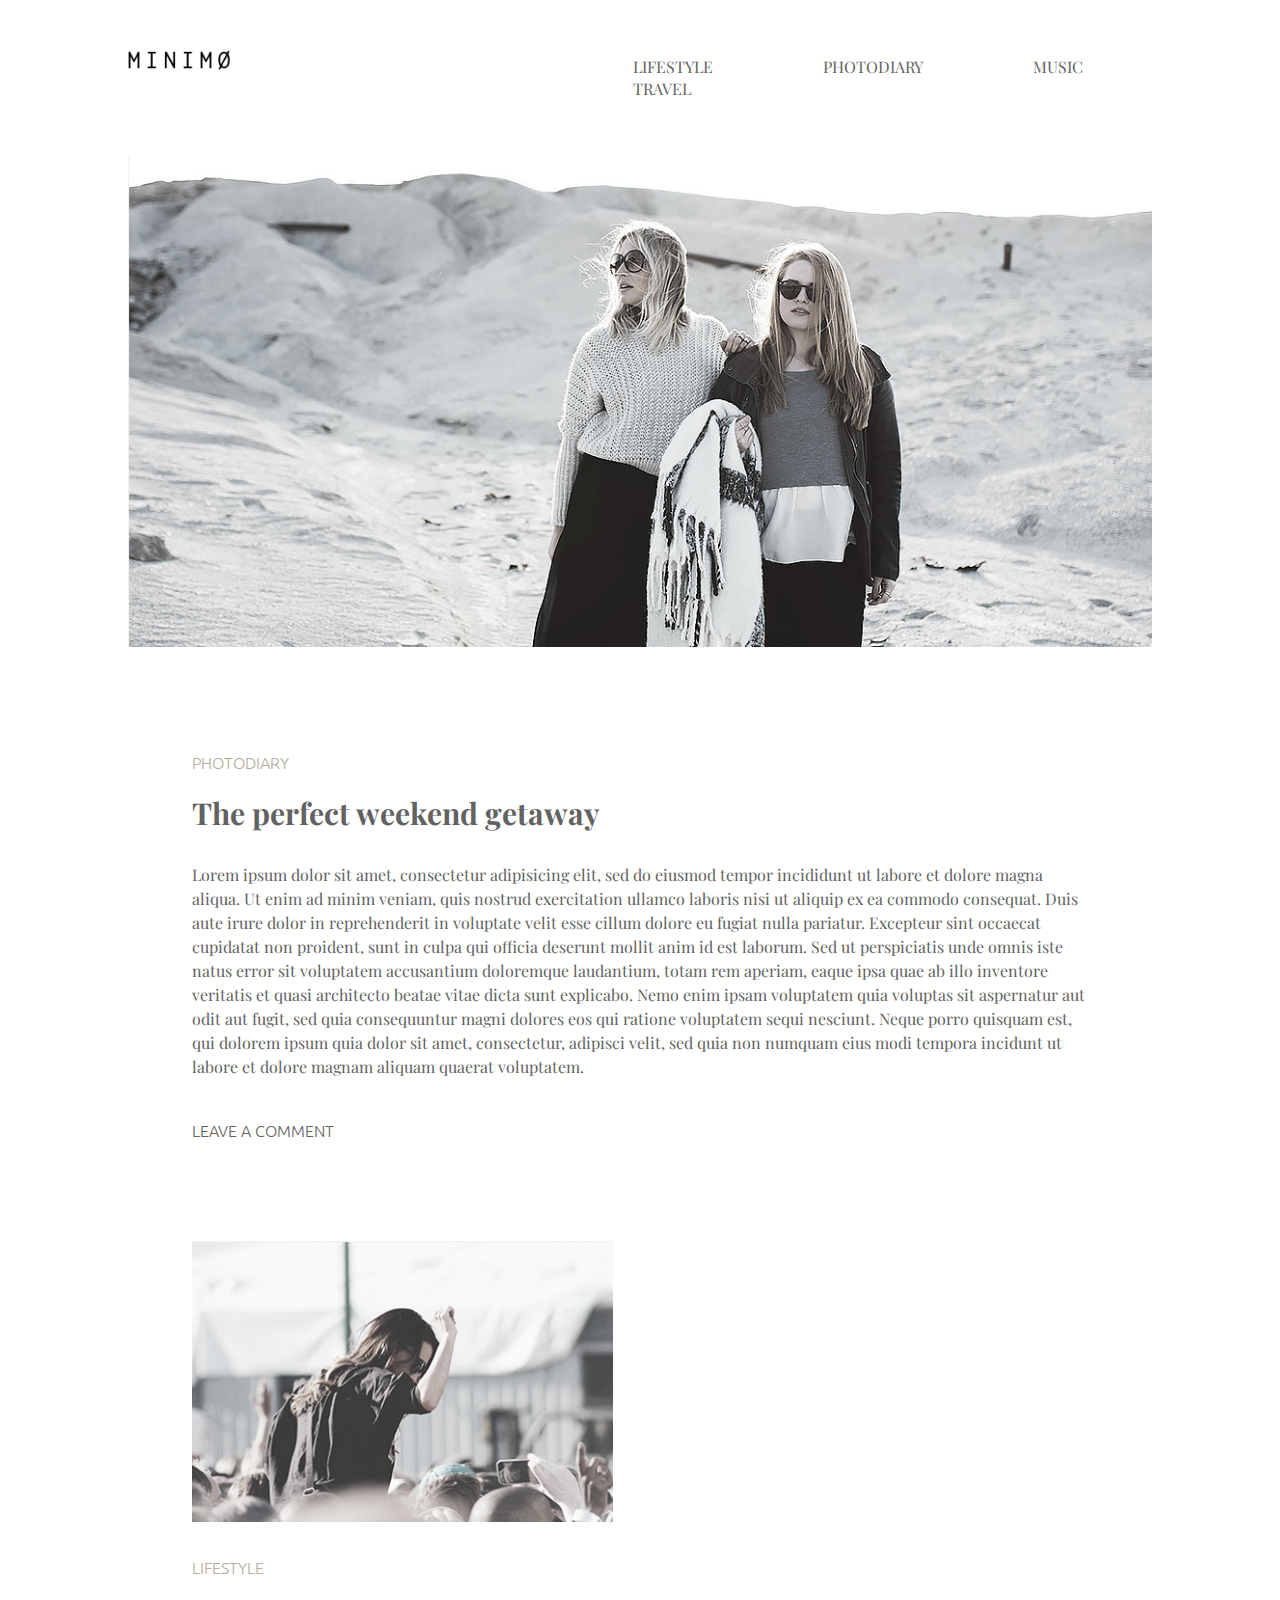
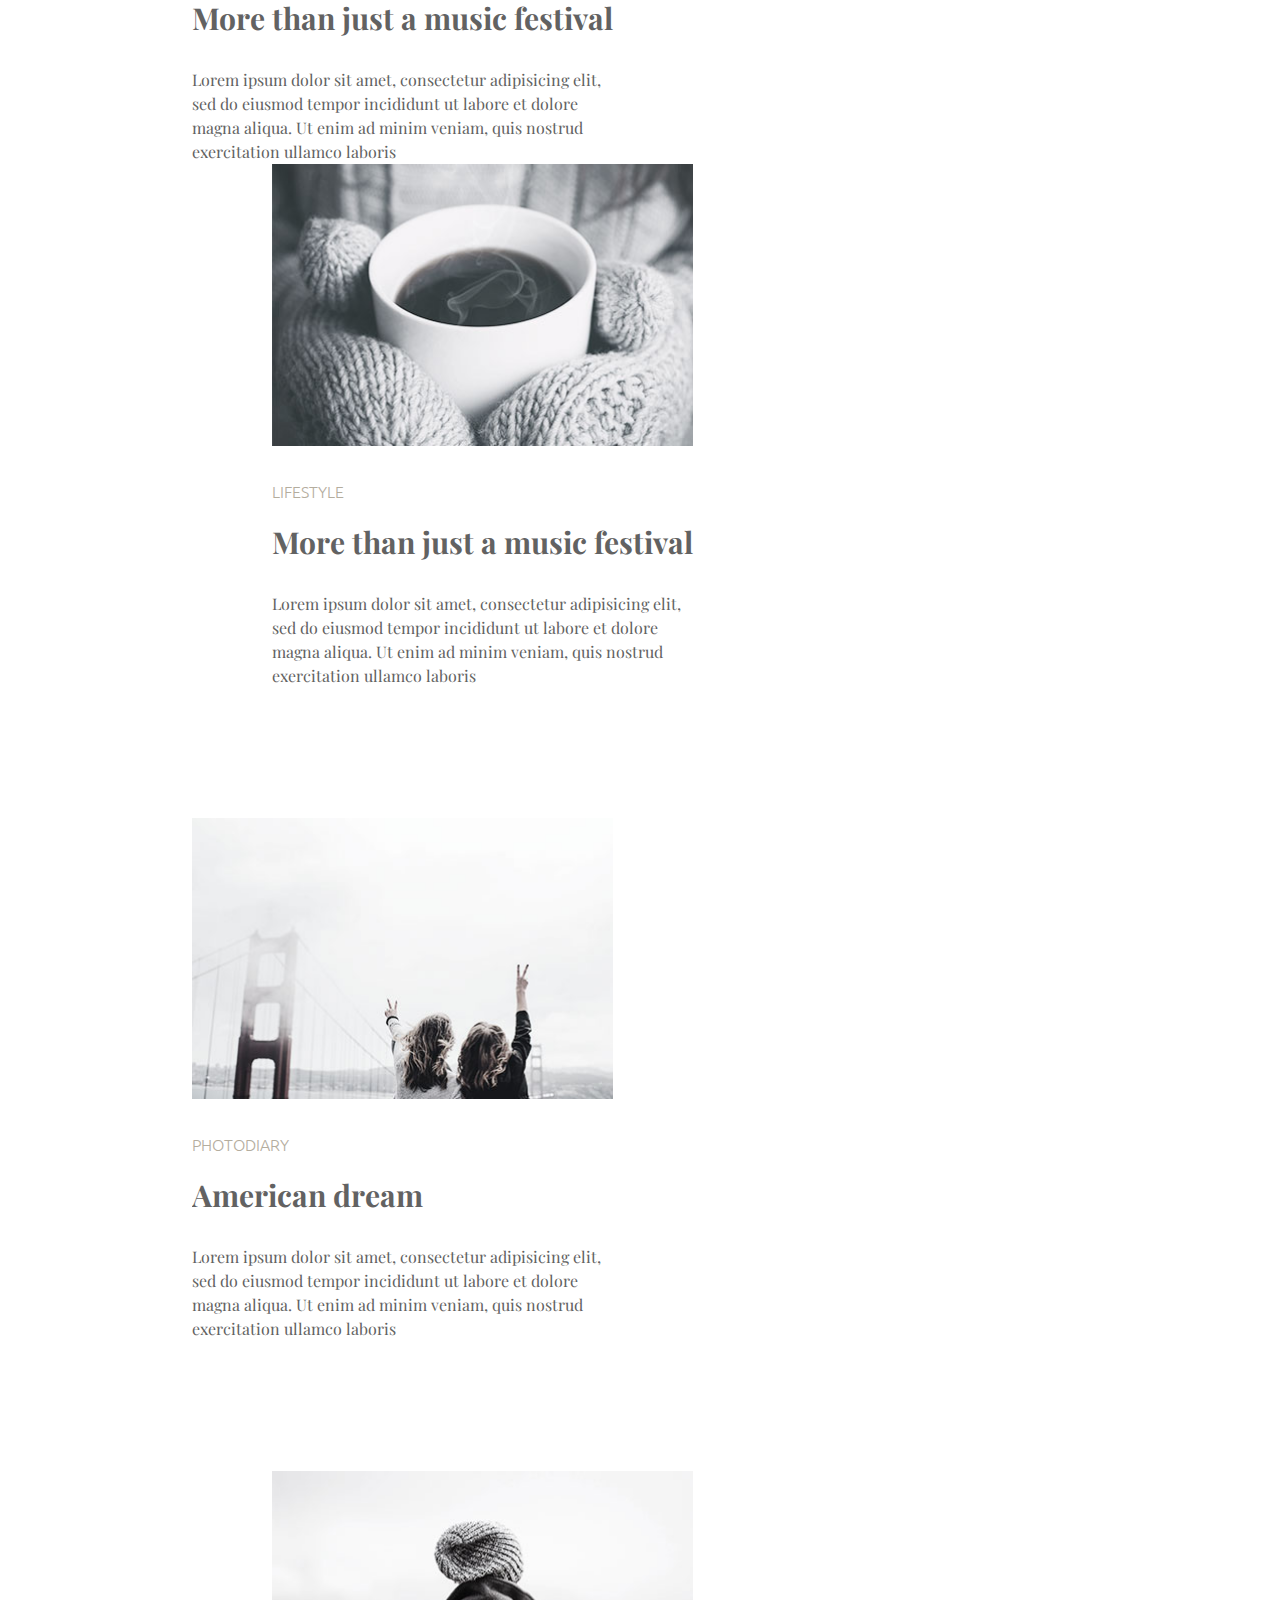
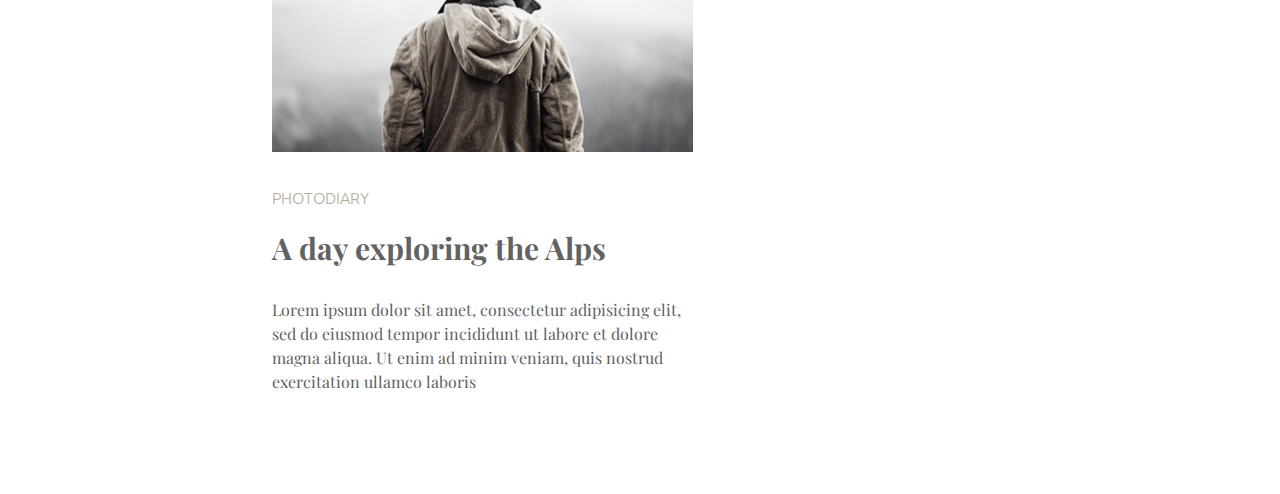
<file: index.html>
<!doctype html>
<html lang="en">
<head>
	<meta charset="UTF-8">
	<meta name="viewport" content="width=device-width, initial-scale=1.0">
	<title>minimo</title>
	<link rel="stylesheet" type="text/css" href="style.css">
	<link rel="icon" type="image/x-icon" href="images/favicon.jpg">
</head>
<body>
	<!-- header section start-->
	<header>
		<div class="container">
			<div class="logo">
				<a href="index.html"><img src="images/logo.png"></a>
			</div>
			<nav class="menu">
				<ul>
					<li><a href="#">lifestyle</a></li>
					<li><a href="#">photodiary</a></li>
					<li><a href="#">music</a></li>
					<li><a href="#">travel</a></li>
				</ul>
			</nav>
		</div>
	</header>

	<!-- header section end-->
	<!-- baner section start-->
	<section class="baner">
		<div class="container">
			<div class="b-img">
				<img src="images/baner.jpg" alt="img">
			</div>
		</div>
	</section>
	<!-- baner section end-->
	<!-- gataway section start-->
	<section class="gataway">
		<div class="container2">
			<div class="g-content">
				<span class="light">photodiary</span>
				<h1 class="title">The perfect weekend getaway</h1>
				<p class="text">Lorem ipsum dolor sit amet, consectetur adipisicing elit, sed do eiusmod tempor incididunt ut labore et dolore magna aliqua. Ut enim ad minim veniam, quis nostrud exercitation ullamco laboris nisi ut aliquip ex ea commodo consequat. Duis aute irure dolor in reprehenderit in voluptate velit esse cillum dolore eu fugiat nulla pariatur. Excepteur sint occaecat cupidatat non proident, sunt in culpa qui officia deserunt mollit anim id est laborum. Sed ut perspiciatis unde omnis iste natus error sit voluptatem accusantium doloremque laudantium, totam rem aperiam, eaque ipsa quae ab illo inventore veritatis et quasi architecto beatae vitae dicta sunt explicabo. Nemo enim ipsam voluptatem quia voluptas sit aspernatur aut odit aut fugit, sed quia consequuntur magni dolores eos qui ratione voluptatem sequi nesciunt. Neque porro quisquam est, qui dolorem ipsum quia dolor sit amet, consectetur, adipisci velit, sed quia non numquam eius modi tempora incidunt ut labore et dolore magnam aliquam quaerat voluptatem.</p>
				<a class="light g-link" href="#">Leave a comment</a>
			</div>
		</div>
	</section>
	<!-- gataway section end-->
	<!-- blog section start-->
	<section class="blog">
		<div class="container2">
			<div class="bl-content">
				<!--bl-single start-->
				<div class="bl-single">
					<div class="bl-img">
						<img src="images/blog1.jpg" alt="img">
					</div>
					<span class="light">Lifestyle</span>
					<h2 class="title">More than just a music festival </h2>
					<p class="text">Lorem ipsum dolor sit amet, consectetur adipisicing elit, sed do eiusmod tempor incididunt ut labore et dolore magna aliqua. Ut enim ad minim veniam, quis nostrud exercitation ullamco laboris</p>
				</div>
				<!--bl-single end-->
					<!--bl-single start-->
				<div class="bl-single">
					<div class="bl-img">
						<img src="images/blog2.jpg" alt="img">
					</div>
					<span class="light">Lifestyle</span>
					<h2 class="title">More than just a music festival </h2>
					<p class="text">Lorem ipsum dolor sit amet, consectetur adipisicing elit, sed do eiusmod tempor incididunt ut labore et dolore magna aliqua. Ut enim ad minim veniam, quis nostrud exercitation ullamco laboris</p>
				</div>
				<!--bl-single end-->
				<!--bl-single start-->
				<div class="bl-single">
					<div class="bl-img">
						<img src="images/blog3.jpg" alt="img">
					</div>
					<span class="light">photodiary</span>
					<h2 class="title">American dream</h2>
					<p class="text">Lorem ipsum dolor sit amet, consectetur adipisicing elit, sed do eiusmod tempor incididunt ut labore et dolore magna aliqua. Ut enim ad minim veniam, quis nostrud exercitation ullamco laboris</p>
				</div>
				<!--bl-single end-->
				<!--bl-single start-->
				<div class="bl-single">
					<div class="bl-img">
						<img src="images/blog4.jpg" alt="img">
					</div>
					<span class="light">photodiary</span>
					<h2 class="title">A day exploring the Alps</h2>
					<p class="text">Lorem ipsum dolor sit amet, consectetur adipisicing elit, sed do eiusmod tempor incididunt ut labore et dolore magna aliqua. Ut enim ad minim veniam, quis nostrud exercitation ullamco laboris</p>
				</div>
				<!--bl-single end-->
			</div>
		</div>
		
	</section>
	<!-- blog section end-->

</body>
</html>
</file>
<file: style.css>
/*fonts*/
@import url('https://fonts.googleapis.com/css2?family=Playfair+Display:ital,wght@0,400..900;1,400..900&family=Ubuntu:ital,wght@0,300;0,400;0,500;0,700;1,300;1,400;1,500;1,700&display=swap');
@import url('https://fonts.googleapis.com/css2?family=Playfair+Display:ital,wght@0,400..900;1,400..900&family=Ubuntu:ital,wght@0,300;0,400;0,500;0,700;1,300;1,400;1,500;1,700&display=swap');
/*comon start*/
body{
	margin: 0;
	 font-family: "Playfair Display", serif;
	 font-size: 16px;
	 font-weight: 400;
	 color: #626262;
}
/*comon end*/
/*header section start*/
header{
	padding: 40px 0;

}
.container{
	width: 80%;
	margin: 0 auto;
	overflow: hidden;
}
.logo{
	width: 10%;
	float: left;
	margin-top: 10px;
}
.logo a img{
	width: 100%;
}
.menu{
	width: 60%;
	float: right;
}
.menu ul{
	list-style: none;
	float: right;
}
.menu ul li{
	float: left;
}
.menu ul li a{
	color: #626262;
	text-decoration: none;
	display: inline-block;
	margin: 0 55px;
	border-bottom: 1px solid transparent;
	text-transform: uppercase;
	transition: .33s linear;

}
.menu ul li:last-child a{
	margin-right: 0;
}
.menu ul li a:hover{
	border-bottom: 1px solid #626262;

}

/*header dection end*/
/*baner dection start*/
.baner{}
.b-img{}
.b-img img{
	width: 100%;
}

/*baner section end*/
/*gataway section start*/
.gataway{
	padding: 100px 0;
}
.container2{
	width: 70%;
	margin: 0 auto;
}
.g-content{}
.light{
	font-family: "Ubuntu", sans-serif;
	font-weight: 300;
	color: #b4ad9e;
	font-size: 16px;
	text-transform: uppercase;
	margin: 0;
}
.title{
	font-size: 30px;
	font-weight: 500px;
	color: #626262;
	margin: 20px 0 30px;

}
.text{
	margin: 0;
	font-size: 16px;
	font-weight: 400px;
	color: #626262;
	line-height: 24px;



}
.g-link{
	margin-top: 40px;
	text-decoration: none;
	color: #626262;
	display: inline-block;
}
/*gataway section end*/
/*blog section start*/
.blog{
	padding: 0 0 100px;
}
.bl-content{
	overflow: hidden;
}
.bl-single{
	width: 47%;
	float: left;
}
.bl-single:nth-child(even){
	margin-left: 79.9px;
}
.bl-single:nth-child(3){
	margin-top: 130px;
}
.bl-single:nth-child(4){
	margin-top: 130px;
}

.bl-img{
	margin-bottom: 30px;
}
.bl-img img{
	width: 100%;
}

/*blog section end*/
</file>
